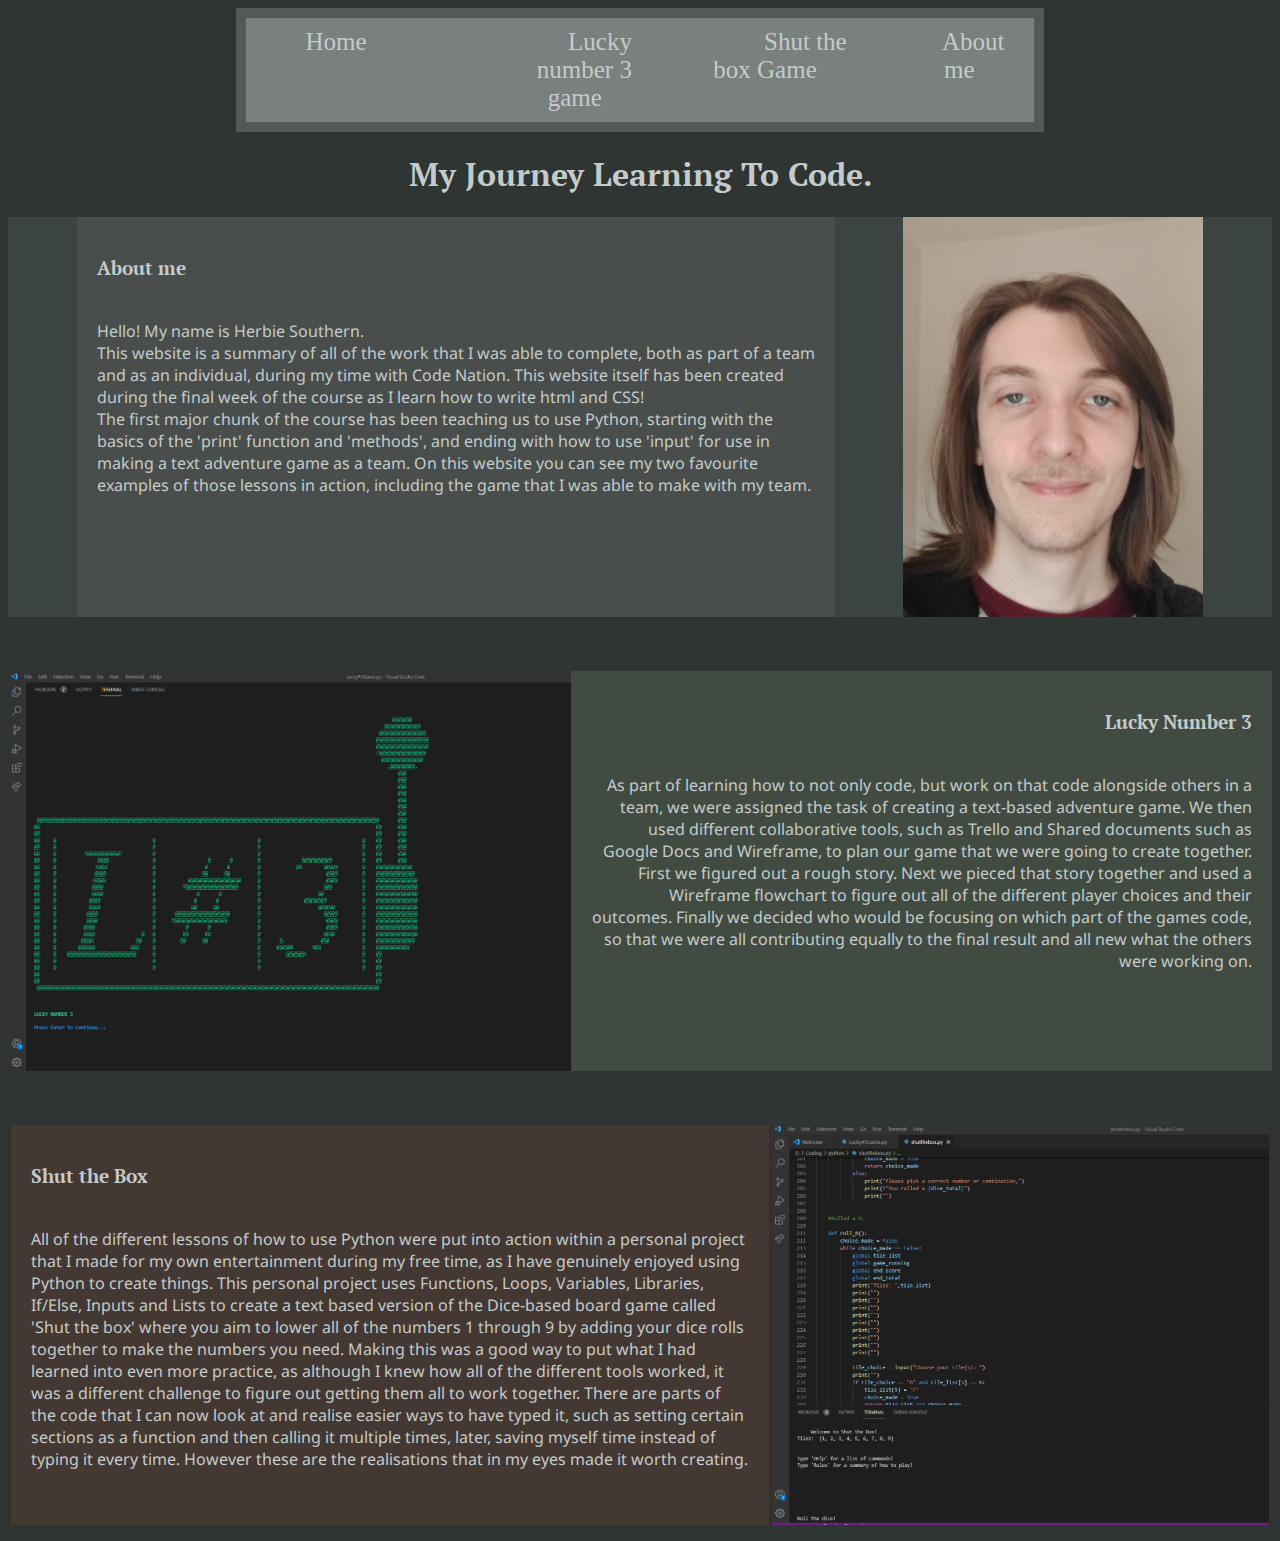
<file: index.html>
<!DOCTYPE html>
<html lang="en">
<head>
    <meta charset="UTF-8">
    <title>Herbie's Website</title>
    <!-- <link rel="icon" href="images/icon.png" type="image/png" sizes="16x16"> -->
    <link rel="apple-touch-icon" sizes="180x180" href="apple-touch-icon.png">
    <link rel="icon" type="image/png" sizes="32x32" href="favicon-32x32.png">
    <link rel="icon" type="image/png" sizes="16x16" href="favicon-16x16.png">
    <link rel="manifest" href="site.webmanifest">
    <link rel="mask-icon" href="safari-pinned-tab.svg" color="#5bbad5">
    <meta name="msapplication-TileColor" content="#00a300">
    <meta name="theme-color" content="#ffffff">
    <!-- Link to CSS -->
    <link rel="stylesheet" href="style.css">
</head>
<body>

    <!-- <div> helps divide the page for the sake of different styles using CSS later. -->
    <!-- Navigation -->
    <div class="navbar navbarHome">
        <div class= "box boxHome">
            <a href="index.html">Home</a>
        </div>
        <div class= "box boxHome">
            <a href="lucky3.html">Lucky number 3 game</a>
        </div>
        <div class= "box boxHome">
            <a href="shutthebox.html">Shut the box Game</a>
        </div>
        <div class= "box boxHome">
            <a href="aboutme.html">About me</a>
        </div>
    </div>
        <!-- <h1> is for 'Heading 1'. Options are 1 through 6. -->
        <!-- Page Header -->
    <div>
    <h1>My Journey Learning To Code.</h1>
    </div>
    <!--<p> is for paragraph. It shows the text on the page.-->
    <!-- Paragraph about the course. -->
    <div>
        <!-- About me -->
        <div class="aboutMeContainer">
            <div class = "aboutMeText">
                <h3>About me</h3>
                <p>
                    <br>
                    Hello! My name is Herbie Southern. <br>
                    This website is a summary of all of the work that I was able to complete, both as part of a team and as an individual, during my time with Code Nation. This website itself has been created during the final week of the course as I learn how to write html and CSS! <br>
                    The first major chunk of the course has been teaching us to use Python, starting with the basics of the 'print' function and 'methods', and ending with how to use 'input' for use in making a text adventure game as a team. On this website you can see my two favourite examples of those lessons in action, including the game that I was able to make with my team.
                </p>
            </div>
            <img src="images/Profile_photo.jpg" alt="Photo of me" class="imageSizing marginRight">
        </div>
<br>
<br>
<br>

        <div class="luckyContainer">
            <img src="images/luckygame.png" alt="Lucky #3 game screenshot" class="imageSizing marginLeft">
            <div class="luckyText">
                <h3>Lucky Number 3</h3>
                <p>
                    <br>
                    As part of learning how to not only code, but work on that code alongside others in a team, we were assigned the task of creating a text-based adventure game. We then used different collaborative tools, such as Trello and Shared documents such as Google Docs and Wireframe, to plan our game that we were going to create together. First we figured out a rough story. Next we pieced that story together and used a Wireframe flowchart to figure out all of the different player choices and their outcomes. Finally we decided who would be focusing on which part of the games code, so that we were all contributing equally to the final result and all new what the others were working on.
                </p>
            </div>
        </div>
<br>
<br>
<br>

        <div class="shutTheBoxContainer">
            <div class="shutTheBoxText">
                <h3>Shut the Box</h3>
                <p>
                    <br>
                    All of the different lessons of how to use Python were put into action within a personal project that I made for my own entertainment during my free time, as I have genuinely enjoyed using Python to create things. This personal project uses Functions, Loops, Variables, Libraries, If/Else, Inputs and Lists to create a text based version of the Dice-based board game called 'Shut the box' where you aim to lower all of the numbers 1 through 9 by adding your dice rolls together to make the numbers you need. Making this was a good way to put what I had learned into even more practice, as although I knew how all of the different tools worked, it was a different challenge to figure out getting them all to work together. There are parts of the code that I can now look at and realise easier ways to have typed it, such as setting certain sections as a function and then calling it multiple times, later, saving myself time instead of typing it every time. However these are the realisations that in my eyes made it worth creating.
                </p>
            </div>
            <img src="images/boxgame.png" alt="Shut the box game screenshot" class="imageSizing marginRight">
        </div>

        

        <!-- <p>
            <a href="https://www.herbiesouthern.com">This</a> is how you link.
        </p>

        <p>
            <a href="https://www.herbiesouthern.com" target="_blank">This</a> is how you link in new tab. -->
        </p>   
    </div>
</body>
</html>
</file>
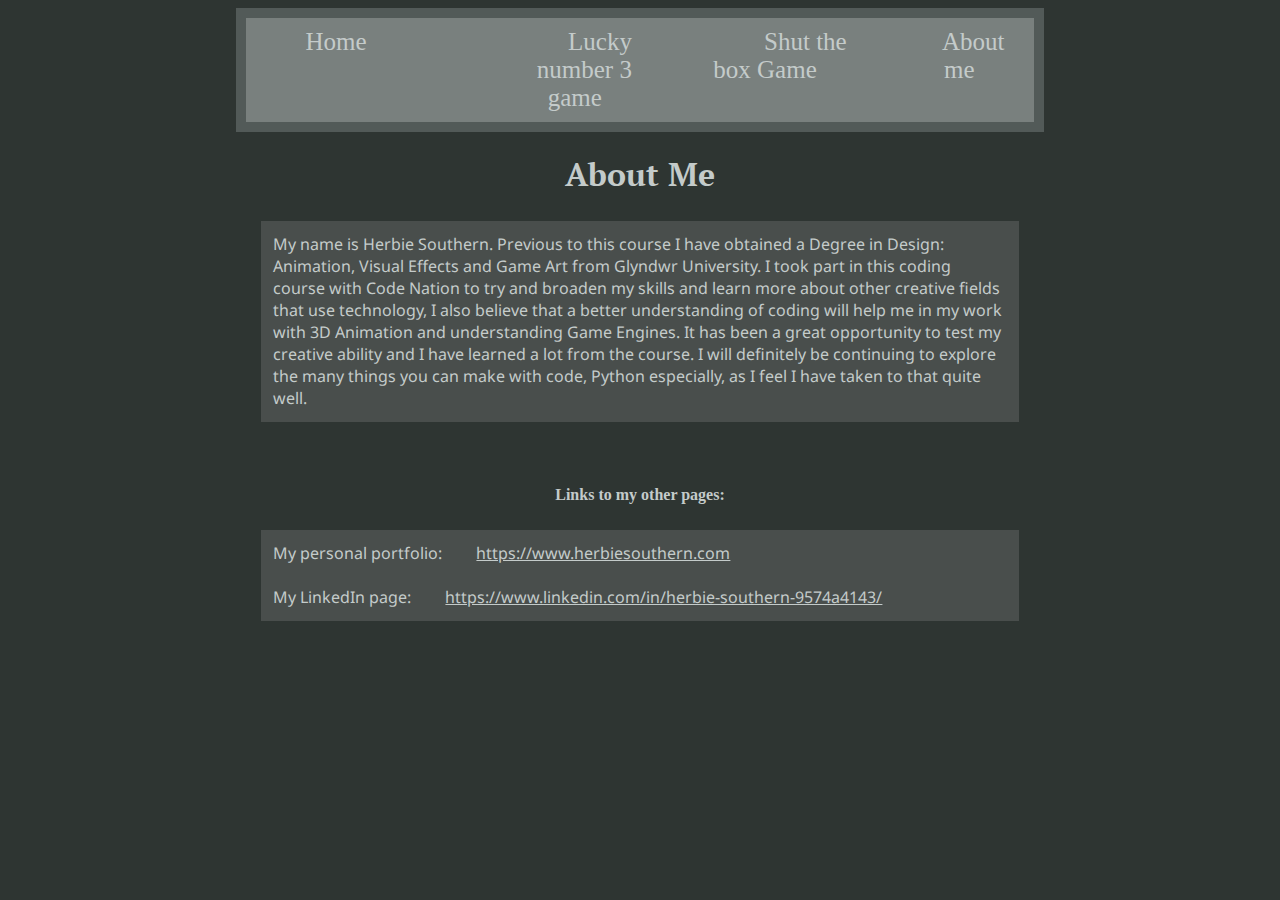
<file: aboutme.html>
<!DOCTYPE html>
<html lang="en">
<head>
    <meta charset="UTF-8">
    <title>About Me</title>
    <link rel="apple-touch-icon" sizes="180x180" href="apple-touch-icon.png">
    <link rel="icon" type="image/png" sizes="32x32" href="favicon-32x32.png">
    <link rel="icon" type="image/png" sizes="16x16" href="favicon-16x16.png">
    <link rel="manifest" href="site.webmanifest">
    <link rel="mask-icon" href="safari-pinned-tab.svg" color="#5bbad5">
    <meta name="msapplication-TileColor" content="#00a300">
    <meta name="theme-color" content="#ffffff">
    <link rel="stylesheet" href="style.css">
</head>
<body>
    <div class="navbar navbarAbout">
        <div class= "box boxAbout">
        <a href="index.html">Home</a>
        </div>
        <div class= "box boxAbout">
        <a href="lucky3.html">Lucky number 3 game</a>
        </div>
        <div class= "box boxAbout">
        <a href="shutthebox.html">Shut the box Game</a>
        </div>
        <div class= "box boxAbout">
        <a href="aboutme.html">About me</a>
        </div>
    </div>
    <div>
        <h1>About Me</h1>
    </div>
    <div>
        <p class="aboutMeP">
            My name is Herbie Southern. Previous to this course I have obtained a Degree in Design: Animation, Visual Effects and Game Art from Glyndwr University. I took part in this coding course with Code Nation to try and broaden my skills and learn more about other creative fields that use technology, I also believe that a better understanding of coding will help me in my work with 3D Animation and understanding Game Engines. It has been a great opportunity to test my creative ability and I have learned a lot from the course. I will definitely be continuing to explore the many things you can make with code, Python especially, as I feel I have taken to that quite well.
        </p>
    </div>
    <div>
        <br>
        <h4>Links to my other pages:</h4>
        <p class="aboutMeP">
            My personal portfolio: <a href="https://www.herbiesouthern.com" target="_blank">https://www.herbiesouthern.com</a> <br>
            <br>
            My LinkedIn page: <a href="https://www.linkedin.com/in/herbie-southern-9574a4143/" target="_blank">https://www.linkedin.com/in/herbie-southern-9574a4143/</a> <br>
        </p>
    </div>
</body>
</html>
</file>
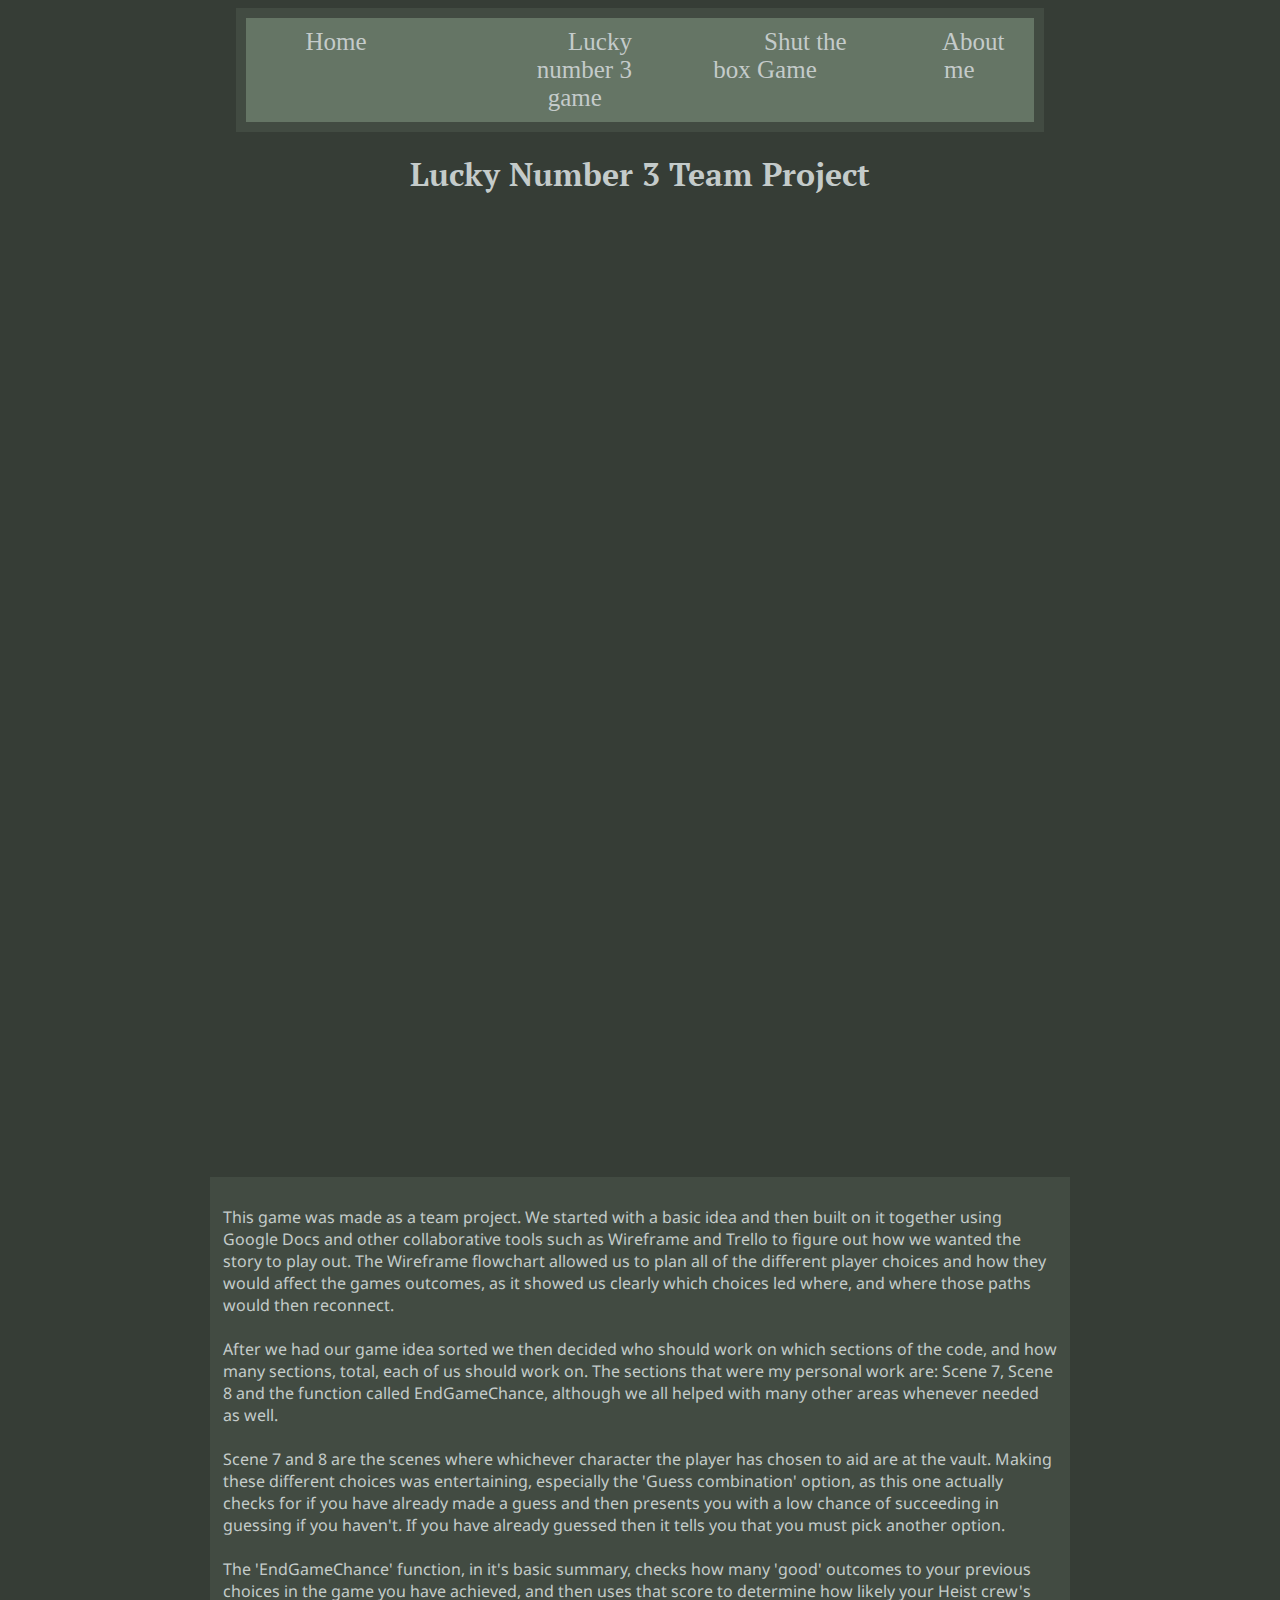
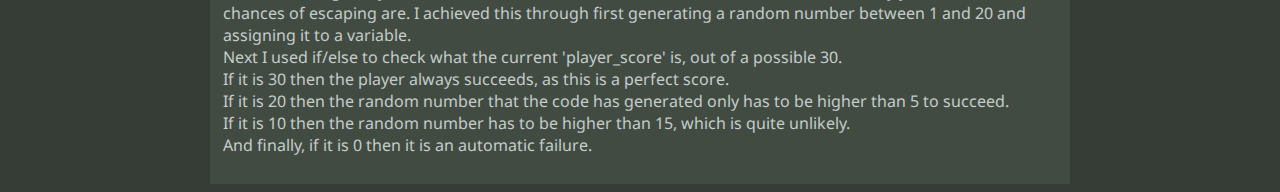
<file: lucky3.html>
<!DOCTYPE html>
<html lang="en">
<head>
    <meta charset="UTF-8">
    <title>Lucky Number 3 Team Project</title>
    <link rel="apple-touch-icon" sizes="180x180" href="apple-touch-icon.png">
    <link rel="icon" type="image/png" sizes="32x32" href="favicon-32x32.png">
    <link rel="icon" type="image/png" sizes="16x16" href="favicon-16x16.png">
    <link rel="manifest" href="site.webmanifest">
    <link rel="mask-icon" href="safari-pinned-tab.svg" color="#5bbad5">
    <meta name="msapplication-TileColor" content="#00a300">
    <meta name="theme-color" content="#ffffff">
    <link rel="stylesheet" href="style.css">
</head>
<body class="bodyBackgroundLucky">
    <!-- Navigation -->
    <div class="navbar navbarLucky">
        <div class= "box boxLucky">
        <a href="index.html">Home</a>
        </div>
        <div class= "box boxLucky">
        <a href="lucky3.html">Lucky number 3 game</a>
        </div>
        <div class= "box boxLucky">
        <a href="shutthebox.html">Shut the box Game</a>
        </div>
        <div class= "box boxLucky">
        <a href="aboutme.html">About me</a>
        </div>
    </div>
    <!-- Title -->
    <div>
        <h1>
            Lucky Number 3 Team Project
        </h1>
    </div>
    <!-- Maybe header image / Maybe background -->
    <!-- <div>
        <br>
        <a href="lucky3.html">
        <img src="images/Slot_machine_green.png" alt="Lucky Number 3 Game logo">
        </a>
    </div> -->

    <!-- Game rules, hopefully in dropdown menu. -->

    <!-- Python Interpreter -->

    <div class="container">
        <!-- <iframe src="https://trinket.io/embed/python3/e67483c10e?toggleCode=true&start=result" width="70%" height="900" frameborder="0" marginwidth="0" marginheight="0" allowfullscreen></iframe> -->

        <iframe frameborder="0" width="100%" height="900px" src="https://replit.com/@HerbieSouthern/Lucky3teamgame?embed=true"></iframe>

    </div>
    






    <!-- Game Description -->
    <div class="centerP luckyP">
        <p>
            This game was made as a team project. We started with a basic idea and then built on it together using Google Docs and other collaborative tools such as Wireframe and Trello to figure out how we wanted the story to play out. The Wireframe flowchart allowed us to plan all of the different player choices and how they would affect the games outcomes, as it showed us clearly which choices led where, and where those paths would then reconnect. <br><br>
            After we had our game idea sorted we then decided who should work on which sections of the code, and how many sections, total, each of us should work on. The sections that were my personal work are: Scene 7, Scene 8 and the function called EndGameChance, although we all helped with many other areas whenever needed as well.<br><br>

            Scene 7 and 8 are the scenes where whichever character the player has chosen to aid are at the vault. Making these different choices was entertaining, especially the 'Guess combination' option, as this one actually checks for if you have already made a guess and then presents you with a low chance of succeeding in guessing if you haven't. If you have already guessed then it tells you that you must pick another option.<br>
            <br>
            The 'EndGameChance' function, in it's basic summary, checks how many 'good' outcomes to your previous choices in the game you have achieved, and then uses that score to determine how likely your Heist crew's chances of escaping are. I achieved this through first generating a random number between 1 and 20 and assigning it to a variable.<br>
            Next I used if/else to check what the current 'player_score' is, out of a possible 30.<br> 
            If it is 30 then the player always succeeds, as this is a perfect score.<br>
            If it is 20 then the random number that the code has generated only has to be higher than 5 to succeed. <br>
            If it is 10 then the random number has to be higher than 15, which is quite unlikely.<br> 
            And finally, if it is 0 then it is an automatic failure.
        
        </p>
    </div>






    <!-- <script src="js/skulpt.min.js" type="text/javascript"></script>
    <script src="js/skulpt-stdlib.js" type="text/javascript"></script> -->
</body>
</html>
</file>
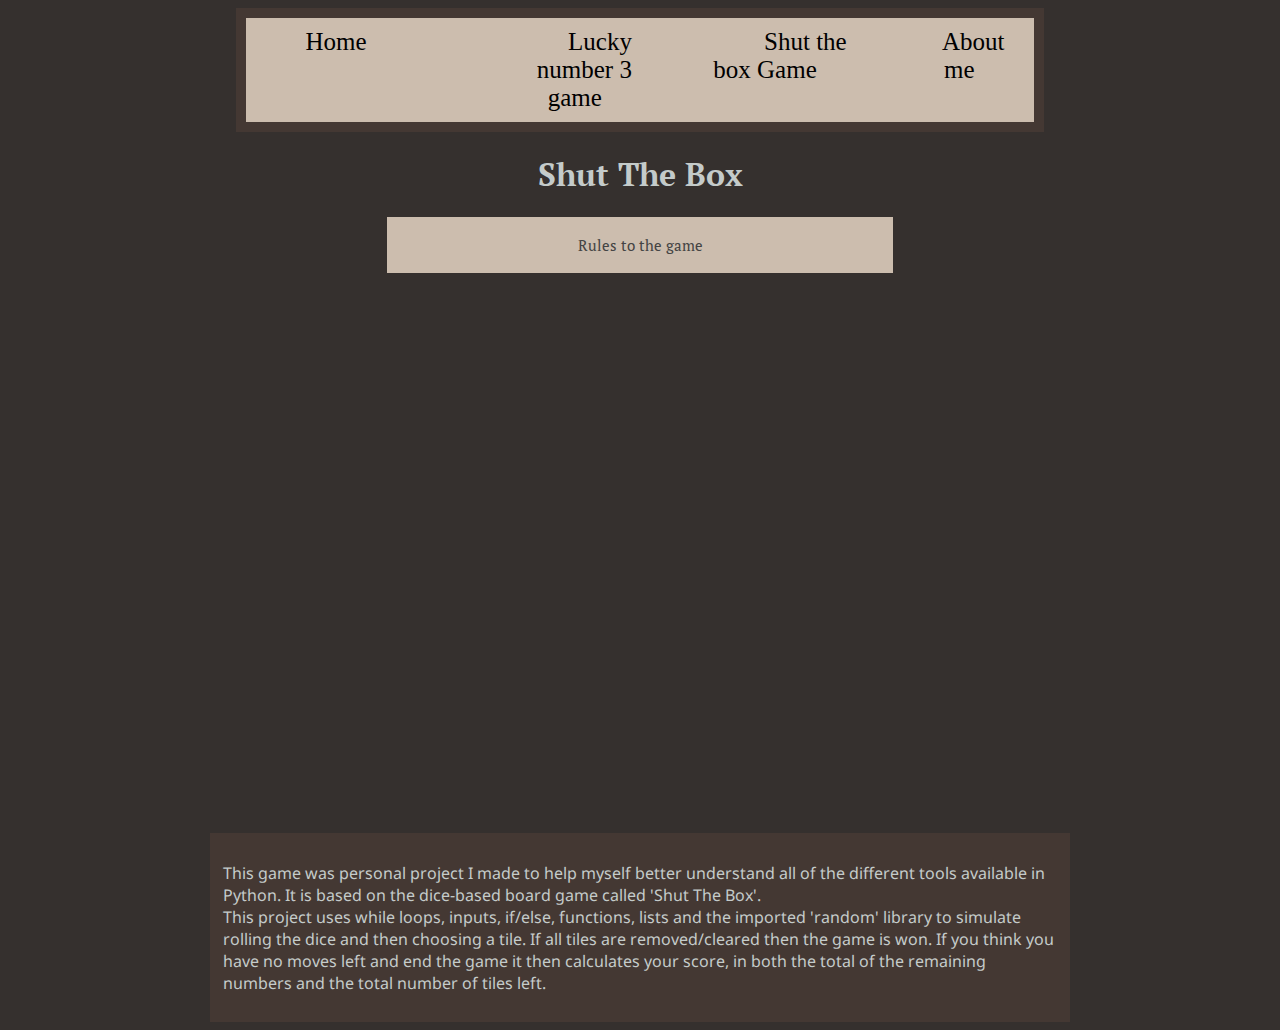
<file: shutthebox.html>
<!DOCTYPE html>
<html lang="en">
<head>
    <meta charset="UTF-8">
    <title>Shut The Box Solo Project</title>
    <link rel="apple-touch-icon" sizes="180x180" href="apple-touch-icon.png">
    <link rel="icon" type="image/png" sizes="32x32" href="favicon-32x32.png">
    <link rel="icon" type="image/png" sizes="16x16" href="favicon-16x16.png">
    <link rel="manifest" href="site.webmanifest">
    <link rel="mask-icon" href="safari-pinned-tab.svg" color="#5bbad5">
    <meta name="msapplication-TileColor" content="#00a300">
    <meta name="theme-color" content="#ffffff">
    <link rel="stylesheet" href="style.css">
</head>
<body class="bodyBackgroundBox">
    <!-- Navigation -->
    <div class="navbar navbarBox">
        <div class= "box boxBox">
        <a href="index.html">Home</a>
        </div>
        <div class= "box boxBox">
        <a href="lucky3.html">Lucky number 3 game</a>
        </div>
        <div class= "box boxBox">
        <a href="shutthebox.html">Shut the box Game</a>
        </div>
        <div class= "box boxBox">
        <a href="aboutme.html">About me</a>
        </div>
    </div>
    <!-- Title -->
    <div>
        <h1>Shut The Box</h1>
    </div>

    <!-- Game rules, hopefully in dropdown menu. -->

    <div>
        <button type="button" class="collapsible">Rules to the game</button>
        <div class="content">
            <p>
                The rules to this game are as follows:<br>
                <br>
                - First you must roll the dice. In this game this is done by typing 'Roll' and hitting Enter.<br>
                <br>
                - You are then presented with 9 tiles labelled one to nine. You must choose either one or more numbers which add up to the total number you rolled. <br>
                For example if you roll a 9, you can choose tiles 2 and 7, or you could just choose tile 9 itself.<br>
                You choose these tiles by entering the numbers you want to pick in the format '2 7' or '9' and hitting Enter.
                <br>
                <br>
                - The objective of the game is to lower as many of the tiles as you can before you run out of moves, if you successfully lower all of the tiles you have 'shut the box'.<br> You can either consider your score to be the lowest total number of tiles left at the end, or the lowest total sum of all the remaining tiles when they are added together.<br> Both numbers are presented to you when you type 'End game' and hit Enter.<br>
                <br>
                -You will then be presented with the option to either 'restart', which starts the game over with fresh tiles, or 'exit', which will stop the running Python Script.
        </p>
        </div>
    </div>

    <!-- Python Interpreter -->
    <div class="container">
        <!-- <iframe src="https://trinket.io/embed/python3/5146651fcf?toggleCode=true&start=result" width="70%" height="356" frameborder="0" marginwidth="0" marginheight="0" allowfullscreen></iframe> -->
        <iframe frameborder="0" width="70%" height="500px" src="https://replit.com/@HerbieSouthern/Shut-The-Box?embed=true"></iframe>
    </div>

    <!-- Game Description -->
    <div class="centerP shutTheBoxP">
        <p>
            This game was personal project I made to help myself better understand all of the different tools available in Python. It is based on the dice-based board game called 'Shut The Box'.<br>
            This project uses while loops, inputs, if/else, functions, lists and the imported 'random' library to simulate rolling the dice and then choosing a tile. If all tiles are removed/cleared then the game is won. If you think you have no moves left and end the game it then calculates your score, in both the total of the remaining numbers and the total number of tiles left.
        </p>
    </div>





<script>
    var coll = document.getElementsByClassName("collapsible");
var i;

for (i = 0; i < coll.length; i++) {
  coll[i].addEventListener("click", function() {
    this.classList.toggle("active");
    var content = this.nextElementSibling;
    if (content.style.display === "block") {
      content.style.display = "none";
    } else {
      content.style.display = "block";
    }
  });
}
</script>

</body>
</html>
</file>
<file: style.css>
/* h1, h2, h3 {
    color: red;
} */

/* * {background-color: black;} */
@import url('https://fonts.googleapis.com/css2?family=Noto+Sans:wght@400;700&display=swap');
@import url('https://fonts.googleapis.com/css2?family=PT+Serif&display=swap');
*{
    box-sizing: border-box;
}

h1 {
    font-family: 'PT Serif', serif;
    color: #c4cbca;
}

h3 {
    font-family: 'PT Serif', serif;
    color: #c4cbca;
}

.container {
    display: flex;
    flex-wrap: wrap;
    justify-content: center;
    padding: 30px;
}

.aboutMeContainer {
    display: flex;
    justify-content: space-evenly;
    flex: 1;
    background-color: #3c4441;
}
.aboutMeText {
    padding: 20px;
    text-align: left;
    background-color: #494e4c;
    width: 60%;
}

.imageSizing {
    /* width: 300px; */
    max-height: 400px;
}

/* .marginRight {
    margin-right: 6%;
}

.marginLeft {
    margin-left: 6%;
} */

.luckyContainer {
    display: flex;
    justify-content: space-evenly;
    flex: 1;
    background-color: #363d36;
}

.luckyText {
    padding: 20px;
    text-align: right;
    background-color: #424b42;
    width: 60%;
}

.shutTheBoxContainer {
    display: flex;
    justify-content: space-evenly;
    flex: 1;
    background-color: #35302e;
}

.shutTheBoxText {
    padding: 20px;
    text-align: left;
    background-color: #443833;
    width: 60%;
}

/* .alignphoto1 img {
    width: 300px;
    max-height: 400px;
    
} */


a {
    padding: 0px 30px 0px;
}    


body {
    text-align: center;
    background-color: #2e3532;
}
.bodyBackgroundLucky{
    background-color: #363d36; 
}
.bodyBackgroundBox{
    background-color: #35302e; 
}

.box {

    text-align:right;
    font-size: 25px;
    padding: 10px 30px;
}

.boxHome {background-color: #79807e;}
.boxHome:hover {background-color: #9fada9;}

.boxLucky {background-color: #657565;}
.boxLucky:hover {background-color: #749b74;}

.boxBox {background-color: #ccbdae;}
.boxBox:hover {background-color: #e0d6cc;}

.boxAbout {background-color: #79807e;}
.boxAbout:hover {background-color: #a2a3a3;}

.navbar {
    display: flex;
    flex: 1;

    text-align: center;
    /* box-sizing: border-box; */
    padding: 10px;
    justify-content: space-around;
    margin: 0% 18% 0% 18%;
    min-width: 660px;
}

.navbarLucky {
    background-color: #424b42;
}

.navbarHome {
    background-color: #525a58;
}

.navbarBox {
    background-color: #443833;
}


.navbarAbout {
    background-color: #525a58;
}

.navbar a:link{
    color: #c4cbca;
    text-decoration: none;
}
.navbar a:visited{
    color: #c4cbca;
    text-decoration: none;
}

.navbar a:hover{
    color: #e9dcdc;
}
.navbarBox a:link {
    color: black;
}

.navbarBox a:visited {
    color: black;
}

.navbarBox a:hover {
    color: rgb(66, 57, 52);
}
.centerP {
    display: flex;
    /* max-width: 70%; */
    margin: 0% 16% 0% 16%;
    justify-content: center;
    text-align: left;
    padding: 1%;
}

.luckyP{
    background-color: #424b42;
}

.shutTheBoxP{
    background-color: #443833;
}

p {
    font-family: 'Noto Sans', sans-serif;
    color: #c4cbca;
}

.aboutMeP {
    text-align: left;
    margin: 2% 20%;
    padding: 1%;
    background-color: #494e4c;
}

.aboutMeP a:link {color: #c4cbca;}
.aboutMeP a:visited {color: #c2bbca;}
.aboutMeP a:hover {color: #c2aeae;}


h4 {
    color: #c4cbca;
}



.collapsible {
    background-color: #ccbdae;
    color: #444;
    cursor: pointer;
    padding: 18px;
    width: 40%;
    border: none;
    text-align: center;
    outline: none;
    font-size: 15px;
    font-family: 'PT Serif', serif;
}

.active, .collapsible:hover {
    background-color: #e0d6cc;
}

.content {
    padding: 0 18px;
    display: none;
    overflow: hidden;
    background-color: #443833;
    width: 40%;
    margin: 0% 30%;
}
</file>
